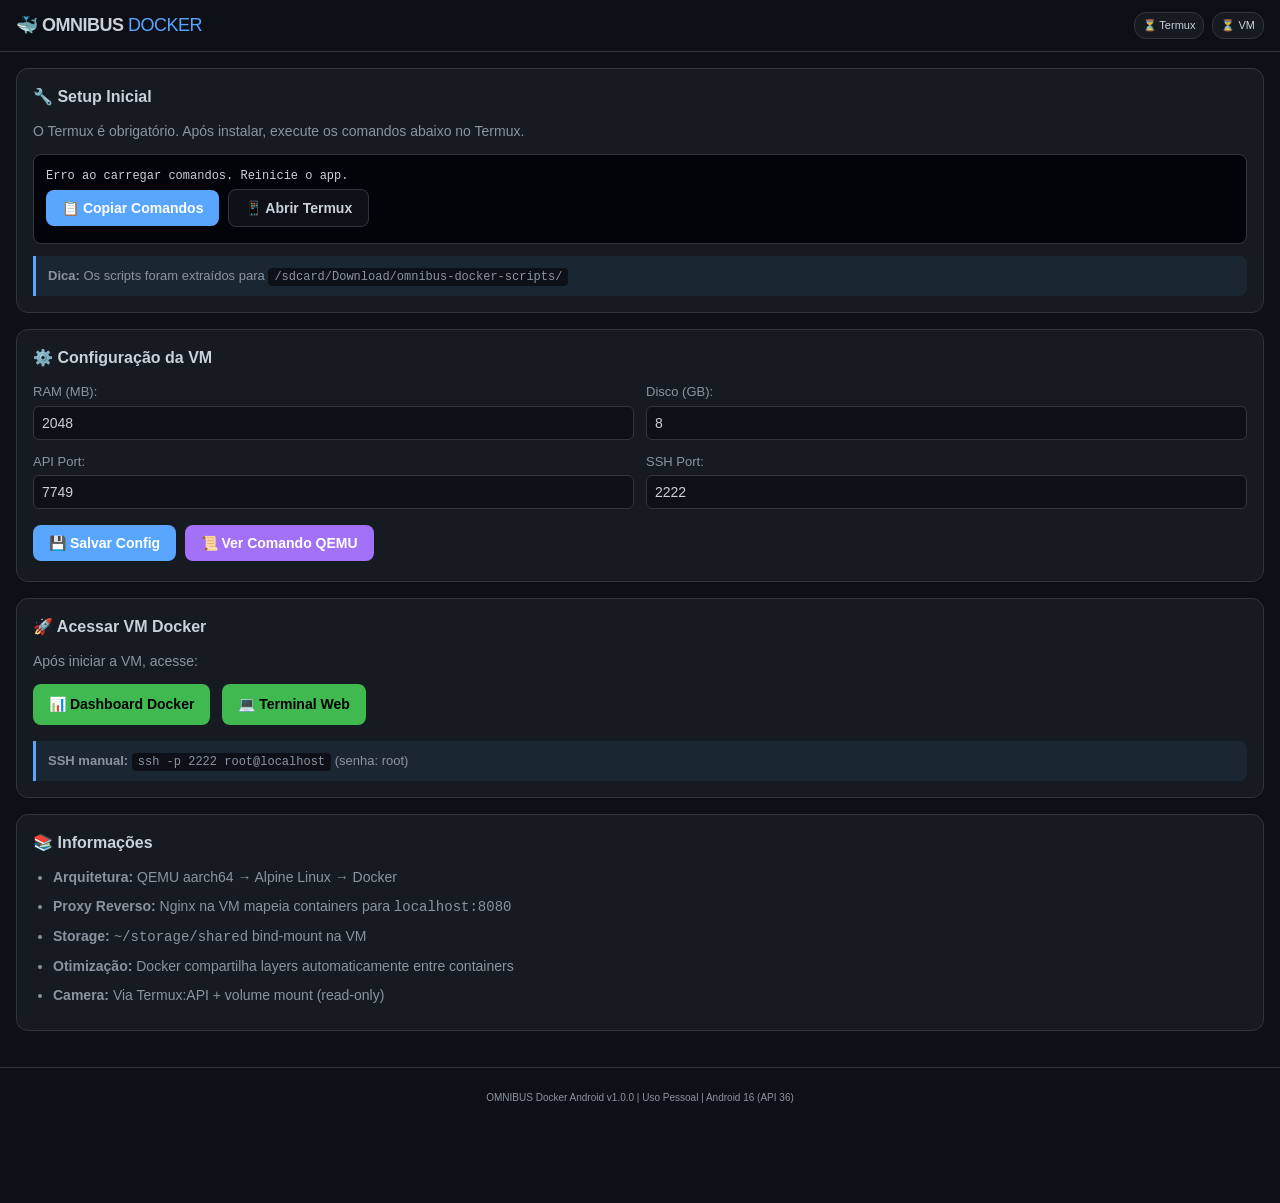
<file: app/src/main/assets/web/index.html>
<!DOCTYPE html>
<html lang="pt-BR">
<head>
<meta charset="UTF-8">
<meta name="viewport" content="width=device-width, initial-scale=1.0, viewport-fit=cover">
<title>OMNIBUS Docker</title>
<link rel="stylesheet" href="css/omnibus.css">
</head>
<body>
<div id="app">
  <header class="topbar">
    <div class="logo">🐳 OMNIBUS <span>DOCKER</span></div>
    <div class="status" id="status-bar">
      <span class="badge" id="termux-badge">⏳ Termux</span>
      <span class="badge" id="vm-badge">⏳ VM</span>
    </div>
  </header>

  <main class="dashboard">
    <!-- SEÇÃO: SETUP -->
    <section class="card" id="setup-card">
      <h2>🔧 Setup Inicial</h2>
      <p>O Termux é obrigatório. Após instalar, execute os comandos abaixo no Termux.</p>
      <div class="command-box">
        <pre id="setup-commands">Carregando...</pre>
        <button class="btn btn-primary" onclick="copySetup()">📋 Copiar Comandos</button>
        <button class="btn btn-secondary" onclick="openTermux()">📱 Abrir Termux</button>
      </div>
      <div class="hint">
        <strong>Dica:</strong> Os scripts foram extraídos para <code>/sdcard/Download/omnibus-docker-scripts/</code>
      </div>
    </section>

    <!-- SEÇÃO: CONFIG VM -->
    <section class="card" id="config-card">
      <h2>⚙️ Configuração da VM</h2>
      <div class="form-grid">
        <label>RAM (MB): <input type="number" id="ram-input" value="2048" min="512" max="4096"></label>
        <label>Disco (GB): <input type="number" id="disk-input" value="8" min="4" max="32"></label>
        <label>API Port: <input type="number" id="api-port-input" value="7749" readonly></label>
        <label>SSH Port: <input type="number" id="ssh-port-input" value="2222" readonly></label>
      </div>
      <button class="btn btn-primary" onclick="saveConfig()">💾 Salvar Config</button>
      <button class="btn btn-accent" onclick="showQemuCmd()">📜 Ver Comando QEMU</button>
    </section>

    <!-- SEÇÃO: COMANDO QEMU -->
    <section class="card hidden" id="qemu-cmd-card">
      <h2>🖥️ Comando QEMU Gerado</h2>
      <pre id="qemu-command">Carregando...</pre>
      <button class="btn btn-primary" onclick="copyQemuCmd()">📋 Copiar</button>
    </section>

    <!-- SEÇÃO: ACESSO VM -->
    <section class="card" id="access-card">
      <h2>🚀 Acessar VM Docker</h2>
      <p>Após iniciar a VM, acesse:</p>
      <div class="link-grid">
        <a class="btn btn-success" href="#" onclick="loadDashboard()">📊 Dashboard Docker</a>
        <a class="btn btn-success" href="#" onclick="loadTerminal()">💻 Terminal Web</a>
      </div>
      <div class="hint">
        <strong>SSH manual:</strong> <code>ssh -p 2222 root@localhost</code> (senha: root)
      </div>
    </section>

    <!-- SEÇÃO: INFO -->
    <section class="card" id="info-card">
      <h2>📚 Informações</h2>
      <ul>
        <li><strong>Arquitetura:</strong> QEMU aarch64 → Alpine Linux → Docker</li>
        <li><strong>Proxy Reverso:</strong> Nginx na VM mapeia containers para <code>localhost:8080</code></li>
        <li><strong>Storage:</strong> <code>~/storage/shared</code> bind-mount na VM</li>
        <li><strong>Otimização:</strong> Docker compartilha layers automaticamente entre containers</li>
        <li><strong>Camera:</strong> Via Termux:API + volume mount (read-only)</li>
      </ul>
    </section>
  </main>

  <footer class="footer">
    <small>OMNIBUS Docker Android v1.0.0 | Uso Pessoal | Android 16 (API 36)</small>
  </footer>
</div>

<script src="js/omnibus.js"></script>
</body>
</html>
</file>
<file: app/src/main/assets/web/css/omnibus.css>
:root {
  --bg: #0d1117;
  --bg-card: #161b22;
  --border: #30363d;
  --text: #c9d1d9;
  --text-muted: #8b949e;
  --accent: #58a6ff;
  --danger: #f85149;
  --success: #3fb950;
  --warn: #d29922;
}

* { box-sizing: border-box; margin: 0; padding: 0; }

body {
  font-family: -apple-system, BlinkMacSystemFont, 'Segoe UI', Roboto, Helvetica, Arial, sans-serif;
  background: var(--bg);
  color: var(--text);
  line-height: 1.5;
  padding-bottom: 80px;
}

.topbar {
  position: sticky;
  top: 0;
  z-index: 100;
  background: rgba(13,17,23,0.95);
  backdrop-filter: blur(10px);
  border-bottom: 1px solid var(--border);
  padding: 12px 16px;
  display: flex;
  justify-content: space-between;
  align-items: center;
}

.logo { font-weight: 800; font-size: 18px; letter-spacing: -0.5px; }
.logo span { color: var(--accent); font-weight: 400; }

.status { display: flex; gap: 8px; }
.badge {
  font-size: 11px;
  padding: 4px 8px;
  border-radius: 12px;
  background: var(--bg-card);
  border: 1px solid var(--border);
}
.badge.ok { background: rgba(63,185,80,0.15); color: var(--success); border-color: var(--success); }
.badge.err { background: rgba(248,81,73,0.15); color: var(--danger); border-color: var(--danger); }

.dashboard { padding: 16px; display: flex; flex-direction: column; gap: 16px; }

.card {
  background: var(--bg-card);
  border: 1px solid var(--border);
  border-radius: 12px;
  padding: 16px;
}

.card h2 { font-size: 16px; margin-bottom: 12px; color: var(--text); }

.card p, .card li { font-size: 14px; color: var(--text-muted); margin-bottom: 8px; }

.card ul { padding-left: 20px; }

.command-box {
  background: #010409;
  border: 1px solid var(--border);
  border-radius: 8px;
  padding: 12px;
  margin: 12px 0;
  overflow-x: auto;
}

.command-box pre {
  font-family: 'SF Mono', Monaco, monospace;
  font-size: 12px;
  color: var(--text);
  white-space: pre-wrap;
  word-break: break-all;
}

.form-grid {
  display: grid;
  grid-template-columns: 1fr 1fr;
  gap: 12px;
  margin-bottom: 12px;
}

.form-grid label {
  font-size: 13px;
  color: var(--text-muted);
  display: flex;
  flex-direction: column;
  gap: 4px;
}

.form-grid input {
  background: var(--bg);
  border: 1px solid var(--border);
  border-radius: 6px;
  padding: 8px;
  color: var(--text);
  font-size: 14px;
}

.btn {
  display: inline-block;
  padding: 10px 16px;
  border-radius: 8px;
  border: none;
  font-size: 14px;
  font-weight: 600;
  cursor: pointer;
  text-decoration: none;
  text-align: center;
  margin: 4px 4px 4px 0;
  transition: opacity 0.2s;
}

.btn:hover { opacity: 0.85; }
.btn-primary { background: var(--accent); color: #fff; }
.btn-secondary { background: var(--bg); color: var(--text); border: 1px solid var(--border); }
.btn-success { background: var(--success); color: #000; }
.btn-accent { background: #a371f7; color: #fff; }

.hint {
  background: rgba(88,166,255,0.08);
  border-left: 3px solid var(--accent);
  padding: 10px 12px;
  border-radius: 0 8px 8px 0;
  font-size: 13px;
  color: var(--text-muted);
  margin-top: 12px;
}

.hint code {
  background: var(--bg);
  padding: 2px 6px;
  border-radius: 4px;
  font-family: monospace;
  font-size: 12px;
}

.link-grid { display: flex; gap: 8px; flex-wrap: wrap; }

.footer {
  text-align: center;
  padding: 20px;
  color: var(--text-muted);
  font-size: 12px;
  border-top: 1px solid var(--border);
  margin-top: 20px;
}

.hidden { display: none !important; }

@media (max-width: 480px) {
  .form-grid { grid-template-columns: 1fr; }
  .logo { font-size: 15px; }
}
</file>
